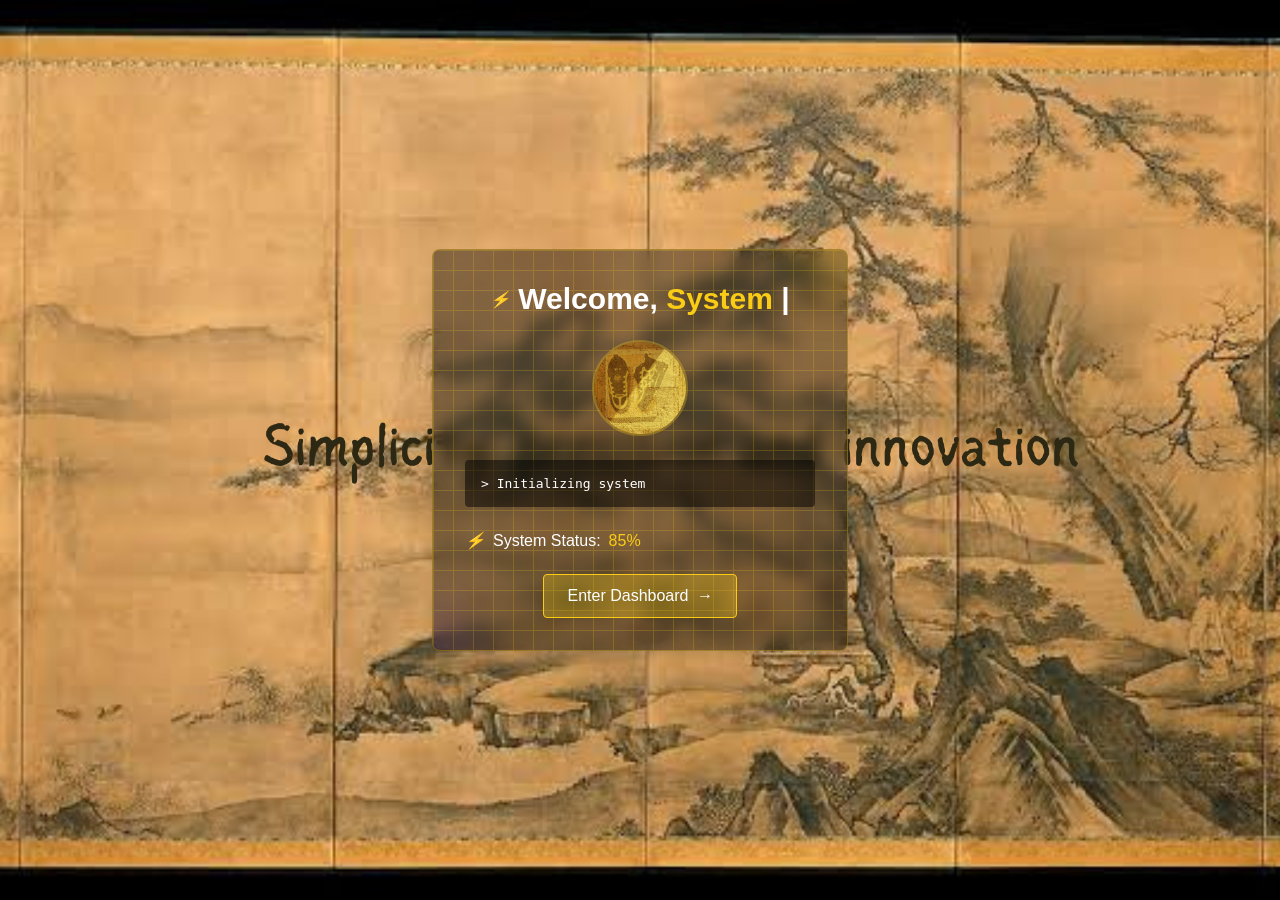
<file: index.html>
<!DOCTYPE html>
<html lang="en">
<head>
    <meta charset="UTF-8">
    <meta name="viewport" content="width=device-width, initial-scale=1.0">
    <title>Welcome - Personal Website</title>
    <link rel="stylesheet" href="css/style.css">
</head>
<body>
    <div class="container">
        <div class="card">
            <div class="circuit-pattern"></div>
            <div class="glow glow-1"></div>
            <div class="glow glow-2"></div>

            <div class="content">
                <div class="header">
                    <i class="icon-cpu"></i>
                    <h2>Welcome, <span id="userName" class="highlight">System User</span><span id="cursor">|</span></h2>
                </div>

                <div class="profile-image">
                    <div class="overlay"></div>
                    <img src="images/profile.webp" alt="Profile">
                </div>

                <div class="terminal">
                    <pre id="terminalText"></pre>
                </div>

                <div class="status-section">
                    <div class="status-item">
                        <i class="icon-zap"></i>
                        <span>System Status: </span>
                        <span id="systemStatus" class="highlight">85%</span>
                    </div>
                </div>

                <div class="actions">
                    <button class="button" onclick="window.location.href='dashboard.html'">
                        Enter Dashboard
                        <i class="icon-arrow-right"></i>
                    </button>
                </div>
            </div>
        </div>
    </div>
    <script src="js/script.js"></script>
</body>
</html>
</file>
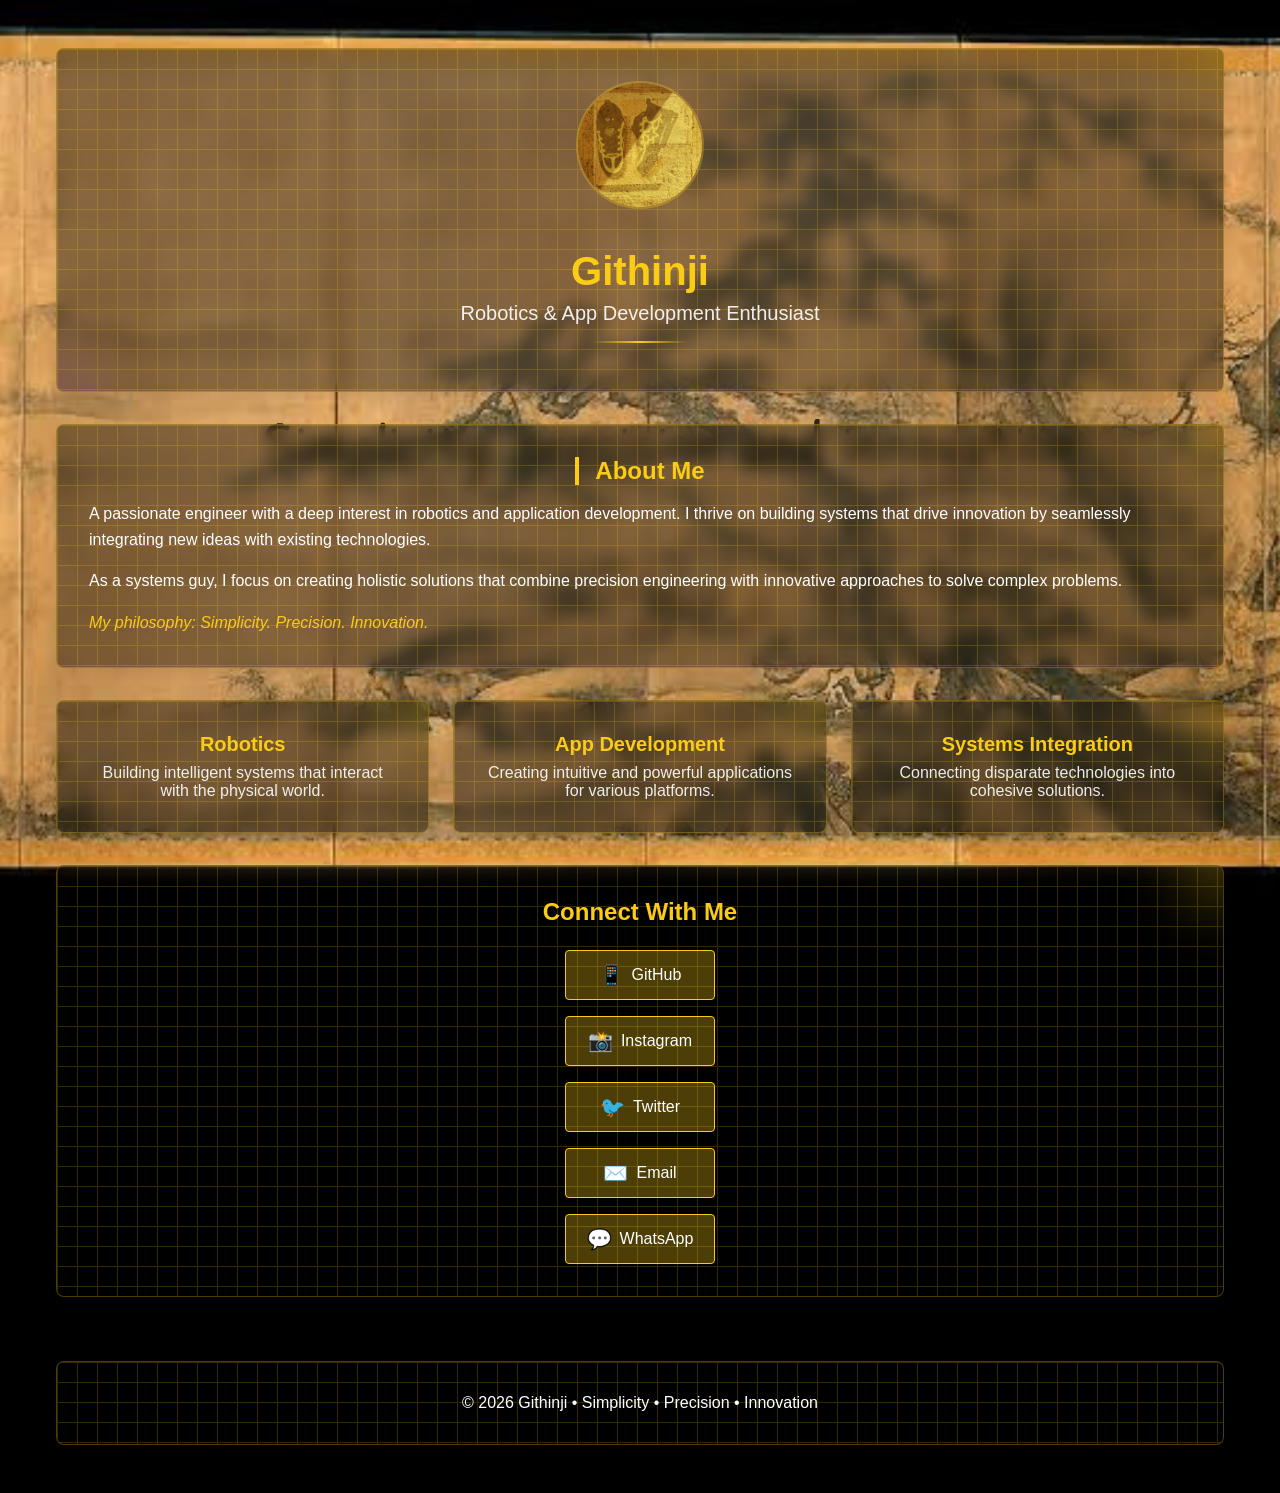
<file: dashboard.html>
<!DOCTYPE html>
<html lang="en">
<head>
    <meta charset="UTF-8">
    <meta name="viewport" content="width=device-width, initial-scale=1.0">
    <title>Githinji - Personal Dashboard</title>
    <link rel="stylesheet" href="css/style.css">
    <link rel="stylesheet" href="css/dashboard.css">
    <link rel="stylesheet" href="css/social-icons.css">
</head>
<body class="dashboard-page">
    <div class="container dashboard-container">
        <!-- Header with profile -->
        <div class="profile-section card">
            <div class="circuit-pattern"></div>
            <div class="glow glow-1"></div>
            <div class="glow glow-2"></div>
            
            <div class="content">
                <div class="profile-image large">
                    <div class="overlay"></div>
                    <img src="images/profile.webp" alt="Githinji">
                </div>
                <h1>Githinji</h1>
                <p class="subtitle">Robotics & App Development Enthusiast</p>
                <div class="accent-line"></div>
            </div>
        </div>

        <!-- About Section -->
        <div class="about-section card">
            <div class="circuit-pattern"></div>
            <div class="glow glow-1"></div>
            <div class="content">
                <h2>About Me</h2>
                <div class="text-content">
                    <p>A passionate engineer with a deep interest in robotics and application development. I thrive on building systems that drive innovation by seamlessly integrating new ideas with existing technologies.</p>
                    <p>As a systems guy, I focus on creating holistic solutions that combine precision engineering with innovative approaches to solve complex problems.</p>
                    <p class="highlight"><em>My philosophy: Simplicity. Precision. Innovation.</em></p>
                </div>
            </div>
        </div>

        <!-- Skills Section -->
        <div class="skills-grid">
            <div class="skill-card card">
                <div class="circuit-pattern"></div>
                <div class="glow glow-1"></div>
                <div class="content">
                    <h3>Robotics</h3>
                    <p>Building intelligent systems that interact with the physical world.</p>
                </div>
            </div>
            <div class="skill-card card">
                <div class="circuit-pattern"></div>
                <div class="glow glow-1"></div>
                <div class="content">
                    <h3>App Development</h3>
                    <p>Creating intuitive and powerful applications for various platforms.</p>
                </div>
            </div>
            <div class="skill-card card">
                <div class="circuit-pattern"></div>
                <div class="glow glow-1"></div>
                <div class="content">
                    <h3>Systems Integration</h3>
                    <p>Connecting disparate technologies into cohesive solutions.</p>
                </div>
            </div>
        </div>

        <!-- Connect Section -->
        <div class="connect-section card">
            <div class="circuit-pattern"></div>
            <div class="glow glow-1"></div>
            <div class="content">
                <h2>Connect With Me</h2>
                <div class="social-links">
                    <a href="https://github.com/fredrickgithinji" class="social-button">
                        <span class="icon">📱</span>
                        GitHub
                    </a>
                    <a href="https://instagram.com/githinji._" class="social-button">
                        <span class="icon">📸</span>
                        Instagram
                    </a>
                    <a href="https://twitter.com/Githinji00" class="social-button">
                        <span class="icon">🐦</span>
                        Twitter
                    </a>
                    <a href="mailto:electramagus@gmail.com" class="social-button">
                        <span class="icon">✉️</span>
                        Email
                    </a>
                    <a href="https://wa.me/254755457582" class="social-button">
                        <span class="icon">💬</span>
                        WhatsApp
                    </a>
                </div>
            </div>
        </div>

        <footer class="card">
            <div class="circuit-pattern"></div>
            <div class="content">
                <p>© <span id="currentYear"></span> Githinji • Simplicity • Precision • Innovation</p>
            </div>
        </footer>
    </div>
    <script src="js/dashboard.js"></script>
</body>
</html>
</file>
<file: css/style.css>
:root {
    --primary-color: #facc15;
    --primary-color-transparent: rgba(250, 204, 21, 0.3);
    --purple-glow: rgba(168, 85, 247, 0.2);
    --card-bg: rgba(0, 0, 0, 0.4);
}

* {
    margin: 0;
    padding: 0;
    box-sizing: border-box;
}

body {
    font-family: -apple-system, BlinkMacSystemFont, 'Segoe UI', Roboto, sans-serif;
    background: #000 url('../images/background.png') center/cover fixed;
    color: white;
    min-height: 100vh;
    display: flex;
    align-items: center;
    justify-content: center;
}

.container {
    width: 100%;
    max-width: 28rem;
    padding: 1rem;
}

.card {
    position: relative;
    border: 1px solid var(--primary-color-transparent);
    background: var(--card-bg);
    -webkit-backdrop-filter: blur(8px);
    backdrop-filter: blur(8px);
    padding: 2rem;
    border-radius: 0.5rem;
    box-shadow: 0 10px 15px -3px rgba(0, 0, 0, 0.1);
    overflow: hidden;
}

.circuit-pattern {
    position: absolute;
    inset: 0;
    opacity: 0.2;
    background-image: 
        linear-gradient(var(--primary-color) 1px, transparent 1px),
        linear-gradient(90deg, var(--primary-color) 1px, transparent 1px);
    background-size: 20px 20px;
}

.glow {
    position: absolute;
    width: 5rem;
    height: 5rem;
    border-radius: 50%;
    filter: blur(2rem);
}

.glow-1 {
    top: -2.5rem;
    right: -2.5rem;
    background: var(--primary-color-transparent);
}

.glow-2 {
    bottom: -2.5rem;
    left: -2.5rem;
    background: var(--purple-glow);
}

.content {
    position: relative;
    z-index: 1;
    display: flex;
    flex-direction: column;
    align-items: center;
}

.header {
    display: flex;
    align-items: center;
    margin-bottom: 1.5rem;
}

.icon-cpu::before {
    content: "⚡";
    margin-right: 0.5rem;
    color: var(--primary-color);
}

.icon-zap::before {
    content: "⚡";
}

.icon-arrow-right::before {
    content: "→";
    margin-left: 0.5rem;
}

h2 {
    font-size: 1.875rem;
    font-weight: bold;
}

.highlight {
    color: var(--primary-color);
}

#cursor {
    animation: blink 1s infinite;
}

.profile-image {
    width: 6rem;
    height: 6rem;
    border-radius: 50%;
    border: 2px solid var(--primary-color-transparent);
    position: relative;
    margin-bottom: 1.5rem;
    overflow: hidden;
}

.profile-image img {
    width: 100%;
    height: 100%;
    object-fit: cover;
}

.profile-image .overlay {
    position: absolute;
    inset: 0;
    background: var(--primary-color-transparent);
    mix-blend-mode: overlay;
}

.terminal {
    width: 100%;
    background: rgba(0, 0, 0, 0.5);
    border-radius: 0.25rem;
    padding: 1rem;
    margin-bottom: 1.5rem;
    font-family: monospace;
}

.status-section {
    width: 100%;
    margin-bottom: 1.5rem;
}

.status-item {
    display: flex;
    align-items: center;
    gap: 0.5rem;
}

.button {
    display: flex;
    align-items: center;
    padding: 0.75rem 1.5rem;
    background: var(--primary-color-transparent);
    color: white;
    border: 1px solid var(--primary-color);
    border-radius: 0.25rem;
    cursor: pointer;
    font-size: 1rem;
    transition: all 0.3s ease;
}

.button:hover {
    background: var(--primary-color);
    color: black;
}

@keyframes blink {
    0%, 100% { opacity: 1; }
    50% { opacity: 0; }
}
</file>
<file: css/dashboard.css>
.dashboard-page {
    background: #000 url('../images/background.png') center/cover fixed;
    min-height: 100vh;
    padding: 2rem 0;
}

.dashboard-container {
    max-width: 1200px;
    display: grid;
    gap: 2rem;
}

.card {
    position: relative;
    border: 1px solid var(--primary-color-transparent);
    background: var(--card-bg);
    -webkit-backdrop-filter: blur(8px);
    backdrop-filter: blur(8px);
    padding: 2rem;
    border-radius: 0.5rem;
    box-shadow: 0 10px 15px -3px rgba(0, 0, 0, 0.1);
    overflow: hidden;
}

.profile-section {
    text-align: center;
}

.profile-section h1 {
    font-size: 2.5rem;
    color: var(--primary-color);
    margin: 1rem 0 0.5rem;
}

.subtitle {
    font-size: 1.25rem;
    color: white;
    opacity: 0.9;
}

.accent-line {
    width: 6rem;
    height: 2px;
    background: linear-gradient(to right, transparent, var(--primary-color), transparent);
    margin: 1rem auto;
}

.profile-image.large {
    width: 8rem;
    height: 8rem;
}

.about-section h2 {
    color: var(--primary-color);
    font-size: 1.5rem;
    margin-bottom: 1rem;
    padding-left: 1rem;
    border-left: 4px solid var(--primary-color);
}

.text-content {
    color: white;
    line-height: 1.6;
}

.text-content p {
    margin-bottom: 1rem;
}

.text-content p:last-child {
    margin-bottom: 0;
}

.skills-grid {
    display: grid;
    grid-template-columns: repeat(auto-fit, minmax(250px, 1fr));
    gap: 1.5rem;
}

.skill-card {
    text-align: center;
}

.skill-card h3 {
    color: var(--primary-color);
    font-size: 1.25rem;
    margin-bottom: 0.5rem;
}

.skill-card p {
    color: white;
    opacity: 0.9;
}

.connect-section {
    text-align: center;
}

.connect-section h2 {
    color: var(--primary-color);
    font-size: 1.5rem;
    margin-bottom: 1.5rem;
}

.social-links {
    display: grid;
    grid-template-columns: repeat(auto-fit, minmax(150px, 1fr));
    gap: 1rem;
}

.social-button {
    display: flex;
    align-items: center;
    justify-content: center;
    gap: 0.5rem;
    padding: 0.75rem;
    background: var(--primary-color-transparent);
    color: white;
    text-decoration: none;
    border-radius: 0.25rem;
    border: 1px solid var(--primary-color);
    transition: all 0.3s ease;
}

.social-button:hover {
    background: var(--primary-color);
    color: black;
}

.icon {
    font-size: 1.25rem;
}

footer {
    text-align: center;
    color: white;
    opacity: 0.9;
    margin-top: 2rem;
}

@media (max-width: 768px) {
    .dashboard-container {
        padding: 1rem;
    }
    
    .skills-grid {
        grid-template-columns: 1fr;
    }
    
    .social-links {
        grid-template-columns: 1fr;
    }
}
</file>
<file: css/social-icons.css>
.social-login-icons {
    display: flex;
    align-items: center;
    gap: 10px;
    margin: 2rem 0;
}

.social-login-icons svg {
    width: 40px;
}

.socialcontainer {
    height: 80px;
    overflow: hidden;
}

.social-icon-1,
.social-icon-1-1,
.social-icon-2,
.social-icon-2-2,
.social-icon-3,
.social-icon-3-3,
.social-icon-4,
.social-icon-4-4 {
    width: 50px;
    height: 50px;
    display: flex;
    align-items: center;
    justify-content: center;
    border-radius: 50px;
    margin: 20px 0 0px 0;
    cursor: pointer;
}

.icon svg {
    fill: #fff;
}

.social-icon-1 {
    transition-duration: 0.4s;
    background-color: #1DA1F2; /* Twitter blue */
    transition-timing-function: cubic-bezier(0.46, -0.78, 0.5, 1.56);
}

.social-icon-2 {
    transition-duration: 0.4s;
    transition-timing-function: cubic-bezier(0.46, -0.78, 0.5, 1.56);
    background: linear-gradient(
        72.44deg,
        #ff7a00 11.92%,
        #ff0169 51.56%,
        #d300c5 85.69%
    );
}

.social-icon-3 {
    transition-duration: 0.4s;
    transition-timing-function: cubic-bezier(0.46, -0.78, 0.5, 1.56);
    background: #25D366; /* WhatsApp green */
}

.social-icon-4 {
    transition-duration: 0.4s;
    transition-timing-function: cubic-bezier(0.46, -0.78, 0.5, 1.56);
    background: #333; /* GitHub dark */
}

.social-icon-1 svg,
.social-icon-2 svg,
.social-icon-3 svg,
.social-icon-4 svg {
    opacity: 0;
    transition-duration: 0.5s;
    transition-delay: 0.2s;
}

.social-icon-1-1,
.social-icon-2-2,
.social-icon-3-3,
.social-icon-4-4 {
    transition-duration: 0.4s;
    background-color: rgba(0, 0, 0, 0.1);
    border: 1px solid rgba(255, 255, 255, 0.2);
}

.socialcontainer:hover .social-icon-1 {
    transform: translateY(-70px);
}

.socialcontainer:hover .social-icon-2 {
    transform: translateY(-70px);
}

.socialcontainer:hover .social-icon-3 {
    transform: translateY(-70px);
}

.socialcontainer:hover .social-icon-4 {
    transform: translateY(-70px);
}

.socialcontainer:hover .social-icon-1 svg,
.socialcontainer:hover .social-icon-2 svg,
.socialcontainer:hover .social-icon-3 svg,
.socialcontainer:hover .social-icon-4 svg {
    opacity: 1;
}
</file>
